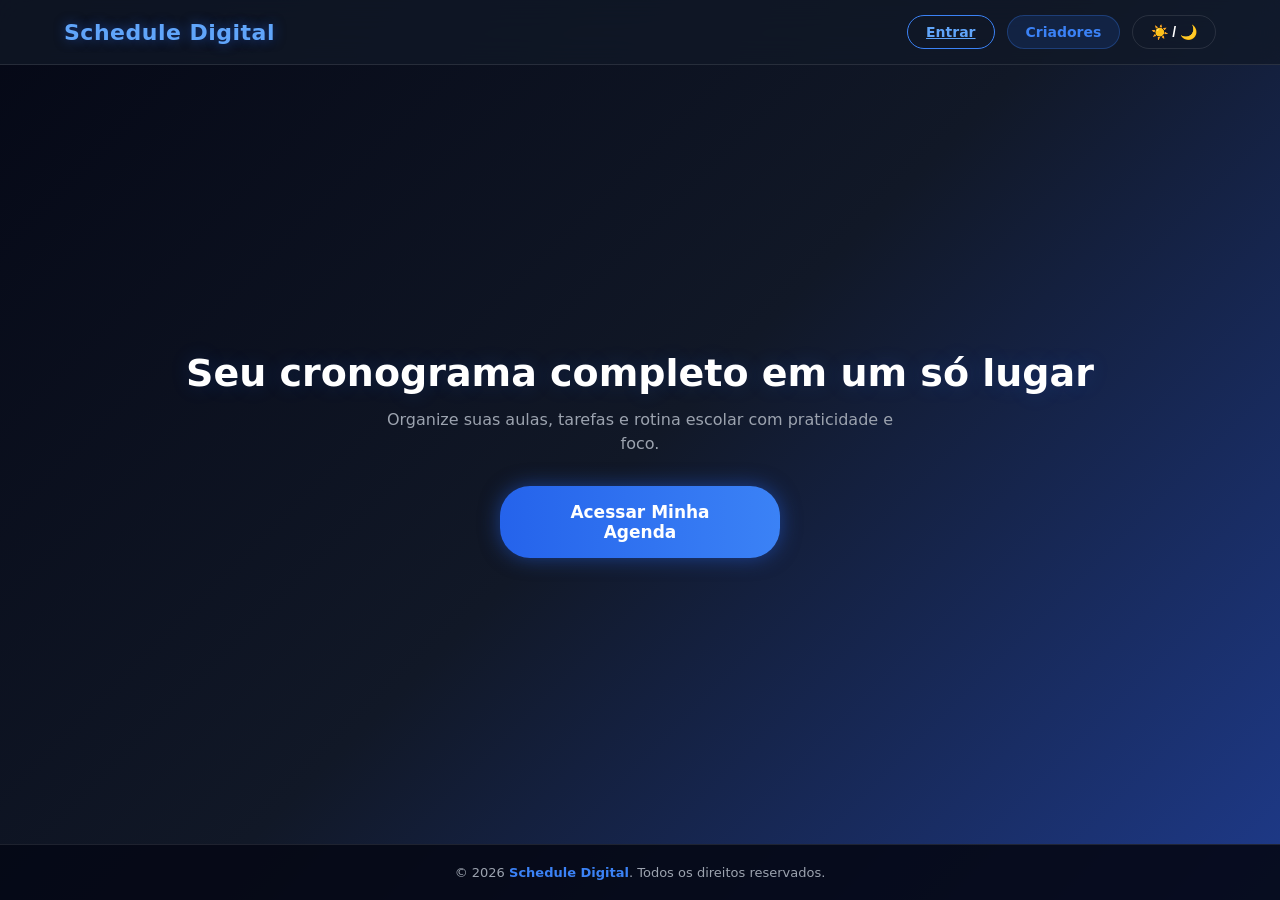
<file: index.html>
<!DOCTYPE html>
<html lang="pt-BR">
<head>
    <meta charset="UTF-8">
    <meta name="viewport" content="width=device-width, initial-scale=1.0">
    <meta name="description" content="Organize suas aulas, tarefas e rotina escolar com praticidade e foco.">
    <title>Schedule Digital - Início</title>
    <link rel="stylesheet" href="design.css">
    <style>
        .nav-links { display: flex; align-items: center; gap: 12px; }
        .btn-tema { background: transparent; border: 1px solid var(--border-main); color: var(--text-main); cursor: pointer; }
    </style>
</head>
<body>
    <script src="botão_tema.js"></script>
    <script>
        // Reserva: se o botão_tema.js não carregar (arquivo ausente ou nome diferente), a troca continua funcionando, só que sem a transição
        if (!window.__temaPronto) {
            console.warn('botão_tema.js ausente ou desatualizado: usando a troca simples (sem transição).');
            try { document.body.classList.toggle('light-mode', localStorage.getItem('theme') === 'light'); } catch {}
            document.addEventListener('click', e => {
                if (!e.target.closest('[data-tema]')) return;
                const claro = document.body.classList.toggle('light-mode');
                try { localStorage.setItem('theme', claro ? 'light' : 'dark'); } catch {}
            });
        }
    </script>

    <header class="navbar">
        <div class="brand">Schedule Digital</div>
        <nav class="nav-links" aria-label="Navegação principal">
            <a href="login.html" class="btn-auth btn-login">Entrar</a>
            <a href="criadores.html" class="nav-btn">Criadores</a>
            <button type="button" data-tema class="nav-btn btn-tema" aria-label="Alternar tema claro/escuro">☀️ / 🌙</button>
        </nav>
    </header>

    <main class="main-container">
        <h1 class="welcome-title">Seu cronograma completo em um só lugar</h1>
        <p class="description">Organize suas aulas, tarefas e rotina escolar com praticidade e foco.</p>
        <a href="login.html" class="btn-central">Acessar Minha Agenda</a>
    </main>

    <footer class="footer">
        <p>© 2026 <span class="schedule-brand">Schedule Digital</span>. Todos os direitos reservados.</p>
    </footer>
</body>
</html>
</file>
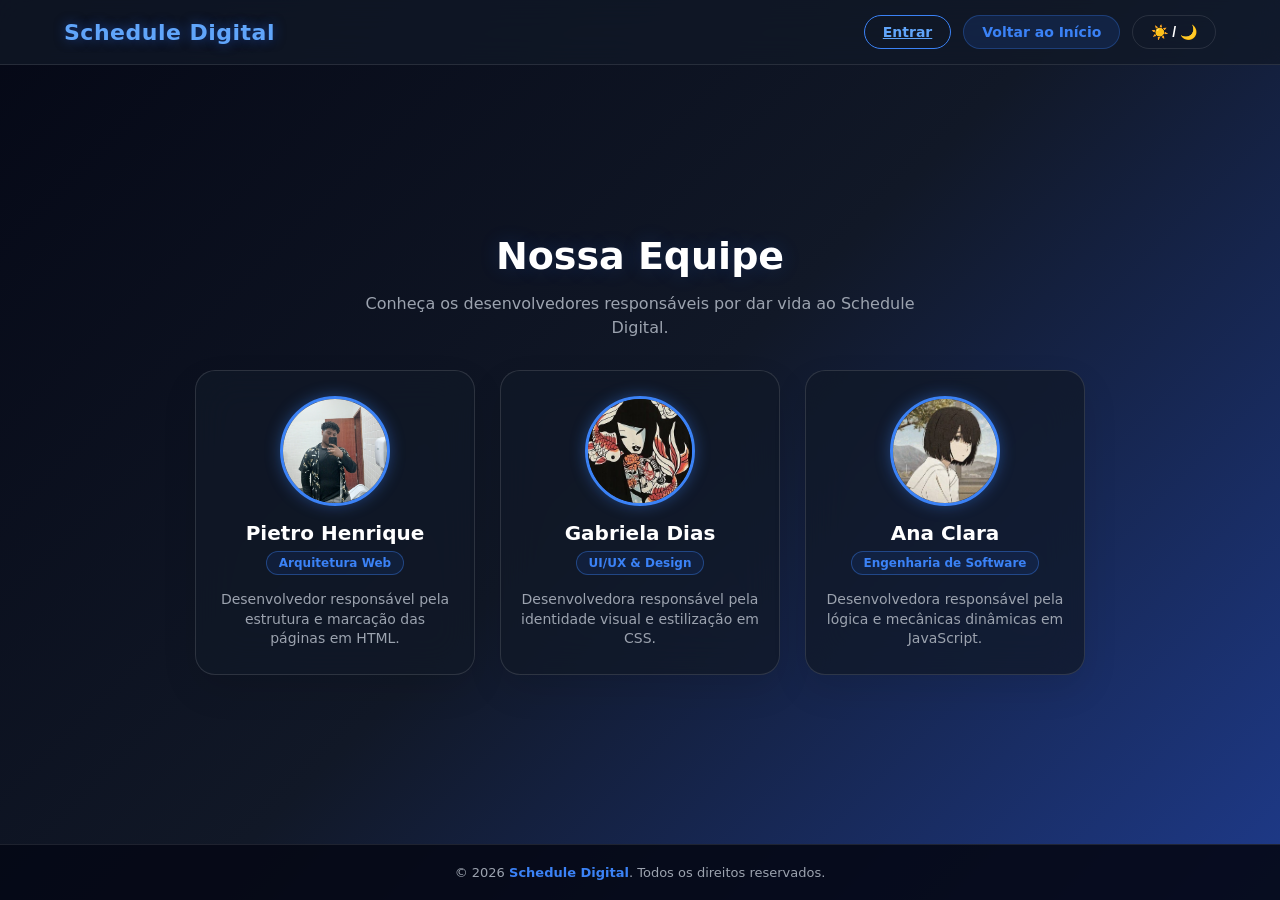
<file: criadores.html>
<!DOCTYPE html>
<html lang="pt-BR">
<head>
    <meta charset="UTF-8">
    <meta name="viewport" content="width=device-width, initial-scale=1.0">
    <meta name="description" content="Conheça os desenvolvedores responsáveis pelo Schedule Digital.">
    <title>Criadores - Schedule Digital</title>
    <link rel="stylesheet" href="design.css">
    <style>
        .auth-group { display: flex; align-items: center; gap: 12px; }
        .btn-tema { background: transparent; border: 1px solid var(--border-main); color: var(--text-main); cursor: pointer; }
    </style>
</head>
<body>
    <script src="botão_tema.js"></script>
    <script>
        // Reserva: se o botão_tema.js não carregar (arquivo ausente ou nome diferente), a troca continua funcionando, só que sem a transição
        if (!window.__temaPronto) {
            console.warn('botão_tema.js ausente ou desatualizado: usando a troca simples (sem transição).');
            try { document.body.classList.toggle('light-mode', localStorage.getItem('theme') === 'light'); } catch {}
            document.addEventListener('click', e => {
                if (!e.target.closest('[data-tema]')) return;
                const claro = document.body.classList.toggle('light-mode');
                try { localStorage.setItem('theme', claro ? 'light' : 'dark'); } catch {}
            });
        }
    </script>

    <header class="navbar">
        <div class="brand-group">
            <a href="index.html" class="brand">Schedule Digital</a>
        </div>
        <nav class="auth-group" aria-label="Navegação principal">
            <a href="index.html" class="nav-btn">Voltar ao Início</a>
            <a href="login.html" class="btn-auth btn-login">Entrar</a>
            <button type="button" data-tema class="nav-btn btn-tema" aria-label="Alternar tema claro/escuro">☀️ / 🌙</button>
        </nav>
    </header>

    <main class="main-container">
        <h1 class="welcome-title">Nossa Equipe</h1>
        <p class="description">Conheça os desenvolvedores responsáveis por dar vida ao Schedule Digital.</p>

        <section class="team-grid">
            <article class="team-card">
                <div class="avatar-container"><img src="pietro.png" alt="Pietro Henrique" class="profile-img" loading="lazy"></div>
                <h2>Pietro Henrique</h2>
                <span class="role-badge">Arquitetura Web</span>
                <p>Desenvolvedor responsável pela estrutura e marcação das páginas em HTML.</p>
            </article>

            <article class="team-card">
                <div class="avatar-container"><img src="gabriela.png" alt="Gabriela Dias" class="profile-img" loading="lazy"></div>
                <h2>Gabriela Dias</h2>
                <span class="role-badge">UI/UX & Design</span>
                <p>Desenvolvedora responsável pela identidade visual e estilização em CSS.</p>
            </article>

            <article class="team-card">
                <div class="avatar-container"><img src="ana.png" alt="Ana Clara" class="profile-img" loading="lazy"></div>
                <h2>Ana Clara</h2>
                <span class="role-badge">Engenharia de Software</span>
                <p>Desenvolvedora responsável pela lógica e mecânicas dinâmicas em JavaScript.</p>
            </article>
        </section>
    </main>

    <footer class="footer">
        <p>© 2026 <span class="schedule-brand">Schedule Digital</span>. Todos os direitos reservados.</p>
    </footer>
</body>
</html>
</file>
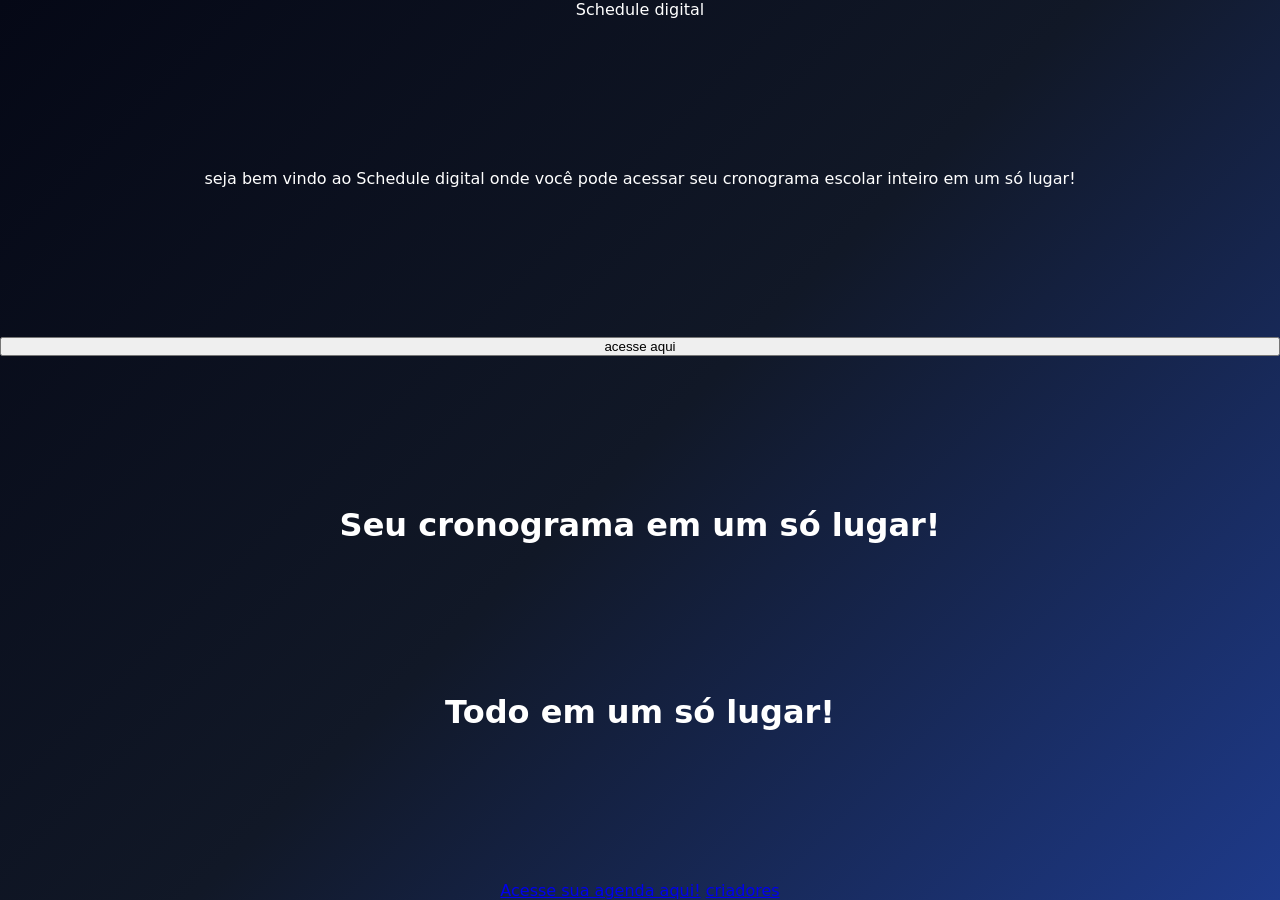
<file: Estrutura.html>
<!DOCTYPE html>
<html lang="pt">
<head>
    <meta charset="UTF-8">
    <meta name="viewport" content="width=device-width, initial-scale=1.0">
    <title>scheduler digital</title>
    <link rel="stylesheet" href="design.css">
</head>
<body>
    <t>Schedule digital</t>
    <p>seja bem vindo ao Schedule digital onde você pode acessar seu cronograma escolar inteiro em um só lugar!</p>
    <button>acesse aqui</button>
    <h1>Seu cronograma em um só lugar!</h1>
    <h1>Todo em um só lugar!</h1>
<footer>
    <nav>
        <a href="agenda.html">Acesse sua agenda aqui!</a>
        <a href="criadores.html">criadores</a>
         
    </nav>



</footer>

</body>
</html
</file>
<file: design.css>
/* ==========================================================================
   TEMA (variáveis de cor, claro e escuro)
   ========================================================================== */
:root {
    --accent: #60a5fa;
    --accent-2: #3b82f6;
    --accent-3: #2563eb;
    --bg-body: linear-gradient(135deg, #050816, #111827, #1e3a8a);
    --text-main: #ffffff;
    --text-muted: #9ca3af;
    --bg-card: rgba(17, 24, 39, 0.75);
    --border-main: rgba(255, 255, 255, 0.1);
    --border-card: rgba(255, 255, 255, 0.12);
    --bg-input: rgba(255, 255, 255, 0.05);
    --bg-footer: rgba(5, 8, 22, 0.9);
    --bg-sidebar: rgba(17, 24, 39, 0.9);
    --bg-hover: rgba(255, 255, 255, 0.05);
}

body.light-mode {
    --bg-body: linear-gradient(135deg, #e0e7ff, #f3f4f6, #ffffff);
    --text-main: #1f2937;
    --text-muted: #4b5563;
    --bg-card: rgba(255, 255, 255, 0.85);
    --border-main: rgba(0, 0, 0, 0.15);
    --border-card: rgba(0, 0, 0, 0.2);
    --bg-input: #ffffff;
    --bg-footer: rgba(243, 244, 246, 0.9);
    --bg-sidebar: rgba(255, 255, 255, 0.95);
    --bg-hover: rgba(0, 0, 0, 0.05);
}

/* ==========================================================================
   BASE
   ========================================================================== */
* { margin: 0; padding: 0; box-sizing: border-box; }

body {
    font-family: 'Segoe UI', system-ui, -apple-system, sans-serif;
    text-align: center;
    background: var(--bg-body);
    background-attachment: fixed;
    color: var(--text-main);
    min-height: 100vh;
    display: flex;
    flex-direction: column;
    justify-content: space-between;
    overflow-x: hidden;
    transition: background 0.3s ease, color 0.3s ease;
}

/* Cartões de vidro (equipe, calendário e login compartilham o mesmo visual) */
.team-card, .calendario-card.grande, .login-card {
    background: var(--bg-card);
    backdrop-filter: blur(20px);
    border: 1px solid var(--border-card);
    border-radius: 20px;
    box-shadow: 0 15px 35px rgba(0, 0, 0, 0.1);
}

/* ==========================================================================
   NAVBAR
   ========================================================================== */
.navbar {
    display: flex;
    justify-content: space-between;
    align-items: center;
    padding: 15px 5%;
    background: var(--bg-card);
    backdrop-filter: blur(15px);
    border-bottom: 1px solid var(--border-main);
    position: sticky;
    top: 0;
    z-index: 100;
    transition: background 0.3s ease, border-color 0.3s ease;
}

.brand-group, .auth-group { display: flex; align-items: center; }
.brand-group { gap: 20px; }
.auth-group { gap: 12px; }

.brand {
    font-size: 22px;
    font-weight: 800;
    color: var(--accent);
    text-decoration: none;
    letter-spacing: 0.5px;
    text-shadow: 0 0 12px rgba(37, 99, 235, 0.5);
}

/* A propriedade "order" define a posição dos botões no flexbox */
.btn-login { order: 1; background: transparent; color: var(--accent); border: 1px solid var(--accent-2); }
.btn-register { order: 2; background: var(--accent-3); color: #ffffff; border: none; }
.nav-btn {
    order: 3;
    background: rgba(37, 99, 235, 0.15);
    color: var(--accent-2);
    border: 1px solid rgba(59, 130, 246, 0.3);
    text-decoration: none;
}

.nav-btn, .btn-auth {
    padding: 8px 18px;
    border-radius: 20px;
    font-size: 14px;
    font-weight: 600;
    cursor: pointer;
    transition: background 0.3s ease, color 0.3s ease, box-shadow 0.3s ease;
}

.nav-btn:hover { background: var(--accent-3); color: #ffffff; }
.btn-login:hover { background: rgba(59, 130, 246, 0.2); }
.btn-register:hover { background: var(--accent-2); box-shadow: 0 0 12px rgba(59, 130, 246, 0.6); }

/* ==========================================================================
   CONTEÚDO PRINCIPAL
   ========================================================================== */
.main-container {
    flex: 1;
    display: flex;
    flex-direction: column;
    justify-content: center;
    align-items: center;
    padding: 40px 20px;
    max-width: 1000px;
    margin: 0 auto;
    width: 100%;
}

.welcome-title {
    color: var(--text-main);
    font-size: 38px;
    font-weight: 800;
    line-height: 1.2;
    margin-bottom: 12px;
    text-shadow: 0 0 20px rgba(37, 99, 235, 0.2);
}

.description {
    font-size: 16px;
    color: var(--text-muted);
    max-width: 550px;
    line-height: 1.5;
    margin-bottom: 30px;
}

.btn-central {
    display: inline-block;
    background: linear-gradient(90deg, var(--accent-3), var(--accent-2));
    color: #ffffff;
    text-decoration: none;
    padding: 16px 36px;
    max-width: 280px;
    width: 100%;
    border-radius: 30px;
    font-size: 17px;
    font-weight: 700;
    box-shadow: 0 0 20px rgba(37, 99, 235, 0.5);
    transition: transform 0.3s ease, box-shadow 0.3s ease;
}

.btn-central:hover {
    transform: scale(1.05) translateY(-2px);
    box-shadow: 0 0 30px rgba(96, 165, 250, 0.8);
    background: linear-gradient(90deg, #1d4ed8, var(--accent-3));
}

/* ==========================================================================
   PÁGINA DE CRIADORES
   ========================================================================== */
.team-grid { display: flex; justify-content: center; gap: 25px; flex-wrap: wrap; width: 100%; }

.team-card {
    padding: 25px 20px;
    width: 280px;
    display: flex;
    flex-direction: column;
    align-items: center;
    transition: transform 0.3s ease, border-color 0.3s ease, box-shadow 0.3s ease;
}

.team-card:hover {
    transform: translateY(-5px);
    border-color: rgba(96, 165, 250, 0.4);
    box-shadow: 0 20px 40px rgba(37, 99, 235, 0.15);
}

.avatar-container {
    width: 110px;
    height: 110px;
    border-radius: 50%;
    overflow: hidden;
    margin-bottom: 15px;
    border: 3px solid var(--accent-2);
    box-shadow: 0 0 15px rgba(59, 130, 246, 0.4);
    background: var(--bg-hover);
}

.profile-img { width: 100%; height: 100%; object-fit: cover; }

.team-card h2 { font-size: 20px; color: var(--text-main); margin-bottom: 6px; }

.role-badge {
    background: rgba(37, 99, 235, 0.1);
    color: var(--accent-2);
    border: 1px solid rgba(59, 130, 246, 0.4);
    padding: 4px 12px;
    border-radius: 12px;
    font-size: 12px;
    font-weight: 600;
    margin-bottom: 15px;
}

.team-card p { font-size: 14px; color: var(--text-muted); line-height: 1.4; }

/* ==========================================================================
   AGENDA E CALENDÁRIO
   ========================================================================== */
.agenda-wrapper { flex: 1; display: flex; justify-content: center; align-items: center; padding: 40px 20px; }

.calendario-card.grande { padding: 30px; width: 100%; max-width: 520px; }

.calendar-header { display: flex; justify-content: space-between; align-items: center; margin-bottom: 20px; }
.calendar-header h3 { font-size: 24px; color: var(--accent); font-weight: 700; }
.calendar-nav { display: flex; gap: 8px; }

.nav-arrow {
    background: var(--bg-hover);
    border: 1px solid var(--border-main);
    color: var(--text-main);
    width: 38px;
    height: 38px;
    border-radius: 10px;
    cursor: pointer;
    font-size: 16px;
    transition: background 0.2s ease, border-color 0.2s ease;
}

.nav-arrow:hover { background: rgba(59, 130, 246, 0.2); border-color: var(--accent-2); }

.calendar-table { width: 100%; border-collapse: separate; border-spacing: 6px; }
.calendar-table th { color: var(--text-muted); font-size: 14px; font-weight: 600; padding-bottom: 12px; }

.calendar-table td {
    height: 48px;
    text-align: center;
    font-size: 16px;
    border-radius: 10px;
    transition: background 0.2s ease, border-color 0.2s ease, transform 0.2s ease;
}

.calendar-table td.vazio { background: transparent; cursor: default; }

.calendar-table td.dia {
    cursor: pointer;
    color: var(--text-main);
    background: var(--bg-hover);
    border: 1px solid var(--border-main);
}

.calendar-table td.dia:hover {
    background: rgba(59, 130, 246, 0.15);
    border-color: rgba(96, 165, 250, 0.5);
    transform: translateY(-1px);
}

.calendar-table td.hoje {
    background: var(--accent-3) !important;
    color: #ffffff !important;
    font-weight: 800;
    box-shadow: 0 0 15px rgba(37, 99, 235, 0.5);
    border: none !important;
}

.calendar-table td.ativo:not(.hoje) {
    border: 2px solid var(--accent) !important;
    background: rgba(96, 165, 250, 0.1) !important;
}

/* ==========================================================================
   RODAPÉ
   ========================================================================== */
.footer {
    padding: 20px;
    background: var(--bg-footer);
    border-top: 1px solid var(--border-main);
    font-size: 13px;
    color: var(--text-muted);
}

.schedule-brand { color: var(--accent-2); font-weight: 600; }

/* ==========================================================================
   LOGIN
   ========================================================================== */
.login-body { display: flex; justify-content: center; align-items: center; min-height: 100vh; }

.login-card { padding: 40px 30px; width: 100%; max-width: 400px; text-align: left; }

.login-title { color: var(--text-main); font-size: 26px; font-weight: 800; margin-bottom: 6px; }
.login-subtitle { color: var(--text-muted); font-size: 14px; margin-bottom: 25px; }

.login-form .input-group { margin-bottom: 20px; }

.login-form label {
    display: block;
    color: var(--text-main);
    font-size: 13px;
    font-weight: 600;
    margin-bottom: 8px;
}

.login-form input {
    width: 100%;
    padding: 12px 16px;
    background: var(--bg-input);
    border: 1px solid var(--border-main);
    border-radius: 10px;
    color: var(--text-main);
    font-size: 14px;
    outline: none;
    transition: border-color 0.3s ease, box-shadow 0.3s ease;
}

.login-form input:focus { border-color: var(--accent-2); box-shadow: 0 0 12px rgba(59, 130, 246, 0.2); }

.btn-submit { max-width: 100%; margin-top: 10px; cursor: pointer; }

.login-footer { margin-top: 20px; text-align: center; }
.back-link { color: var(--accent-2); text-decoration: none; font-size: 13px; }
.back-link:hover, .btn-logout:hover { text-decoration: underline; }

/* ==========================================================================
   PAINEL (DASHBOARD) COM SIDEBAR
   ========================================================================== */
.dashboard-body { flex-direction: row; justify-content: flex-start; align-items: stretch; }

.sidebar {
    width: 250px;
    background: var(--bg-sidebar);
    backdrop-filter: blur(15px);
    border-right: 1px solid var(--border-main);
    display: flex;
    flex-direction: column;
    justify-content: space-between;
    padding: 25px 20px;
    text-align: left;
}

.sidebar-brand { color: var(--accent); font-size: 22px; font-weight: 800; }
.menu-empty { color: var(--text-muted); font-size: 13px; font-style: italic; margin-top: 30px; }

.dashboard-content { flex: 1; padding: 40px; text-align: left; }
.dashboard-header h1 { font-size: 32px; color: var(--text-main); margin-bottom: 8px; }
.dashboard-header p { color: var(--text-muted); font-size: 15px; }

.btn-logout { color: #ef4444; text-decoration: none; font-size: 14px; font-weight: 600; }

/* ==========================================================================
   ACESSIBILIDADE
   ========================================================================== */
a:focus-visible, button:focus-visible, [role="button"]:focus-visible {
    outline: 2px solid var(--accent);
    outline-offset: 2px;
}

@media (prefers-reduced-motion: reduce) {
    * { transition: none !important; }
    .team-card:hover, .btn-central:hover { transform: none; }
}

/* ==========================================================================
   MOBILE
   ========================================================================== */
@media screen and (max-width: 768px) {
    .navbar { flex-direction: column; height: auto; padding: 15px; gap: 10px; }
    .nav-links { display: flex; justify-content: center; flex-wrap: wrap; gap: 10px; width: 100%; }
    .welcome-title { font-size: 1.8rem; padding: 0 15px; text-align: center; }
    .description { padding: 0 15px; text-align: center; }
    .btn-central { width: 90%; max-width: 300px; text-align: center; }
}
</file>
